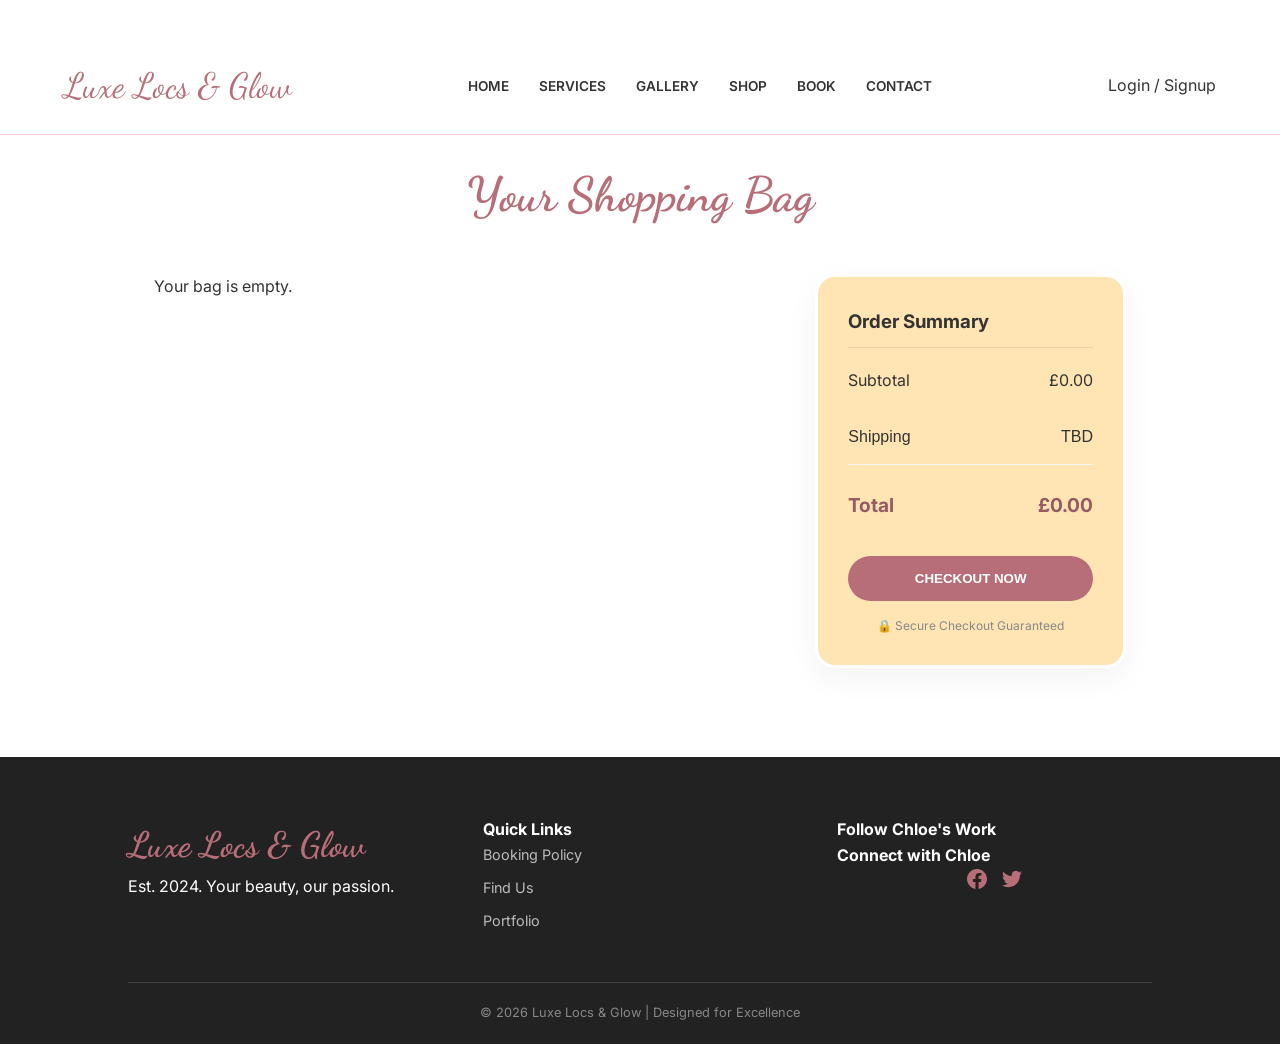
<file: html_pages/basket.html>
<!DOCTYPE html>
<html lang="en">
  <head>
    <meta charset="UTF-8" />
    <meta name="viewport" content="width=device-width, initial-scale=1.0" />
    <title>Your Glow Bag | Luxe Locs & Glow</title>
    <link rel="stylesheet" href="../index.css" />
    <link rel="stylesheet" href="../css_pages/basket.css" />
  </head>
  <body>
     <nav class="navbar">
      <a href="../index.html" class="logo">Luxe Locs & Glow</a>
      <ul class="nav-links">
        <li><a href="../index.html">Home</a></li>
        <li><a href="services.html" class="active">Services</a></li>
        <li><a href="gallery.html">Gallery</a></li>
        <li><a href="products.html">Shop</a></li>
        <li><a href="booking.html">Book</a></li>
        <li><a href="contact.html">Contact</a></li>
      </ul>
      <div class="nav-icons">
        <span
          id="user-greeting"
          onclick="window.location.href='login.html'"
          style="cursor: pointer"
          >Login / Signup</span
        >
        
        <div class="hamburger">☰</div>
      </div>
    </nav>

    <main class="basket-container">
      <h1 class="basket-title">Your Shopping Bag</h1>

      <div class="basket-layout">
        <div id="basket-items-container" class="items-list">
          <p class="loading-msg">Loading your glow...</p>
        </div>

        <aside class="order-summary">
          <h3>Order Summary</h3>
          <div class="summary-row">
            <span>Subtotal</span>
            <span id="subtotal">£0.00</span>
          </div>
          <div class="summary-item shipping">
           <span>Shipping</span>
           <span class="shipping-amount">TBD</span> 
          </div>
          <div class="summary-row total">
            <span>Total</span>
            <span id="grand-total">£0.00</span>
          </div>
          <button
            class="btn-luxe checkout-btn"
            onclick="window.location.href='checkout.html'"
          >
            Checkout Now
          </button>
          <p class="secure-text">🔒 Secure Checkout Guaranteed</p>
        </aside>
      </div>
    </main>

        <footer>
      <div class="footer-grid">
        <div class="footer-brand">
          <h2 class="logo">Luxe Locs & Glow</h2>
          <p>Est. 2024. Your beauty, our passion.</p>
        </div>
        <div class="footer-links">
          <h4>Quick Links</h4>
          <a href="../html_pages/booking.html">Booking Policy</a>
          <a href="../html_pages/contact.html">Find Us</a>
          <a href="../html_pages/gallery.html">Portfolio</a>
        </div>
        <div class="footer-socials">
    <h4>Follow Chloe's Work</h4>
   <div class="footer-socials">
    <h4>Connect with Chloe</h4>
    <div class="social-icons">
        <a href="https://facebook.com" class="social-btn">
            <svg width="20" height="20" fill="currentColor" viewBox="0 0 24 24"><path d="M24 12.073c0-6.627-5.373-12-12-12s-12 5.373-12 12c0 5.99 4.388 10.954 10.125 11.854v-8.385H7.078v-3.47h3.047V9.43c0-3.007 1.792-4.669 4.533-4.669 1.312 0 2.686.235 2.686.235v2.953H15.83c-1.491 0-1.956.925-1.956 1.874v2.25h3.328l-.532 3.47h-2.796v8.385C19.612 23.027 24 18.062 24 12.073z"/></svg>
        </a>
        <a href="https://twitter.com" class="social-btn">
            <svg width="20" height="20" fill="currentColor" viewBox="0 0 24 24"><path d="M23.953 4.57a10 10 0 01-2.825.775 4.958 4.958 0 002.163-2.723c-.951.555-2.005.959-3.127 1.184a4.92 4.92 0 00-8.384 4.482C7.69 8.095 4.067 6.13 1.64 3.162a4.822 4.822 0 00-.666 2.475c0 1.71.87 3.213 2.188 4.096a4.904 4.904 0 01-2.228-.616v.06a4.923 4.923 0 003.946 4.84 4.996 4.996 0 01-2.212.085 4.936 4.936 0 004.604 3.417 9.867 9.867 0 01-6.102 2.105c-.39 0-.779-.023-1.17-.067a13.995 13.995 0 007.557 2.209c9.053 0 13.998-7.496 13.998-13.985 0-.21 0-.42-.015-.63A9.935 9.935 0 0024 4.59z"/></svg>
        </a>
    </div>
</div>
</div>
      </div>
      <div class="footer-bottom">
        &copy; 2026 Luxe Locs & Glow | Designed for Excellence
      </div>
    </footer>
    <script src="../js_pages/script.js"></script>
  </body>
</html>
</file>
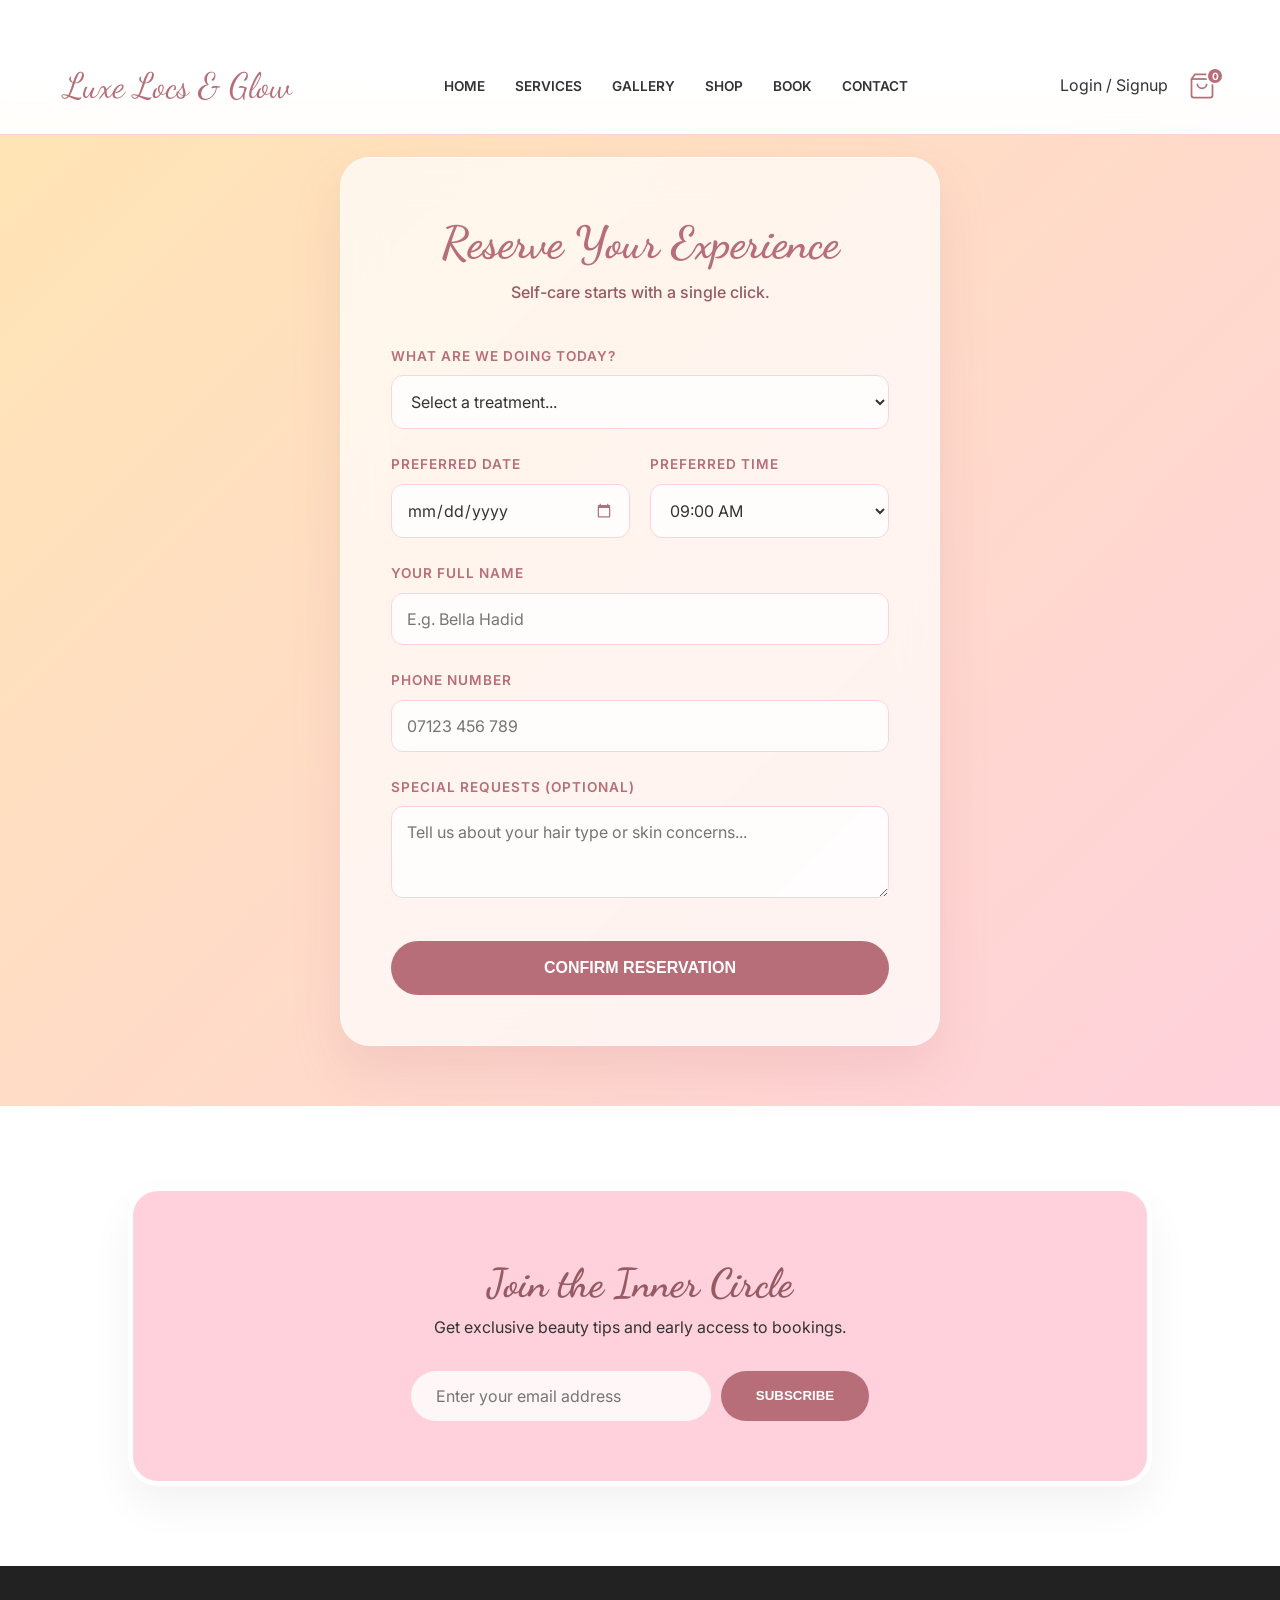
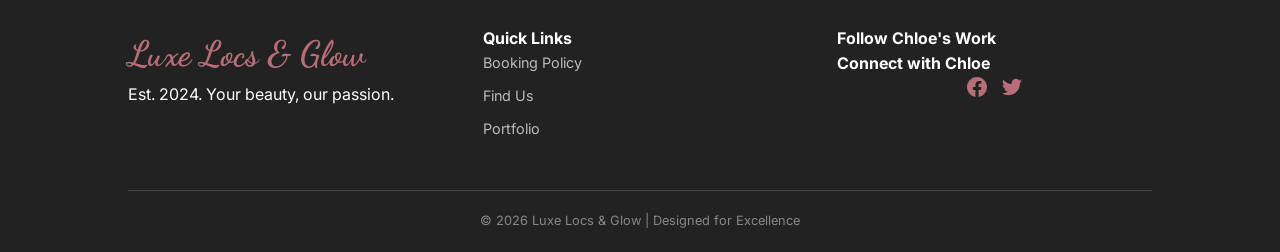
<file: html_pages/booking.html>
<!DOCTYPE html>
<html lang="en">
  <head>
    <meta charset="UTF-8" />
    <meta name="viewport" content="width=device-width, initial-scale=1.0" />
    <title>Book Your Glow | Luxe Locs & Glow</title>
    <link rel="stylesheet" href="../index.css" />
    <link rel="stylesheet" href="../css_pages/booking.css" />
  </head>
  <body>
    <nav class="navbar">
      <a href="../index.html" class="logo">Luxe Locs & Glow</a>
      <ul class="nav-links">
        <li><a href="../index.html">Home</a></li>
        <li><a href="services.html">Services</a></li>
        <li><a href="gallery.html">Gallery</a></li>
        <li><a href="products.html">Shop</a></li>
        <li><a href="booking.html" class="active">Book</a></li>
        <li><a href="contact.html">Contact</a></li>
      </ul>
      <div class="nav-icons">
        <span
          id="user-greeting"
          onclick="window.location.href='../html_pages/login.html'"
          style="cursor: pointer"
          >Login / Signup</span
        >
        <div class="basket-icon-wrapper">
          <a href="../html_pages/basket.html" class="basket-link">
            <svg
              class="basket-svg"
              viewBox="0 0 24 24"
              fill="none"
              stroke="currentColor"
              stroke-width="1.5"
            >
              <path d="M6 2L3 6v14a2 2 0 002 2h14a2 2 0 002-2V6l-3-4H6z"></path>
              <line x1="3" y1="6" x2="21" y2="6"></line>
              <path d="M16 10a4 4 0 01-8 0"></path>
            </svg>
            <span class="basket-count">0</span>
          </a>
        </div>
        <div class="hamburger">☰</div>
      </div>
    </nav>

    <main class="booking-container">
      <div class="booking-card">
        <div class="booking-header">
          <h1>Reserve Your Experience</h1>
          <p>Self-care starts with a single click.</p>
        </div>

        <form id="bookingForm" class="luxe-form">
          <div class="form-section">
            <label for="service">What are we doing today?</label>
            <select id="service" required>
              <option value="" disabled selected>Select a treatment...</option>
              <optgroup label="Hair Artistry">
                <option value="silk-press">Signature Silk Press</option>
                <option value="balayage">Rose Gold Balayage</option>
                <option value="braids">Boho Braids</option>
                <option value="updo">Custom Hair Extensions</option>
              </optgroup>
              <optgroup label="Aesthetic Glow">
                <option value="facial">Hydra-Glow Facial</option>
                <option value="makeup">Full Glam Artistry</option>
                <option value="skincare">Radiance Boost peel</option>
              </optgroup>
            </select>
          </div>

          <div class="form-row">
            <div class="form-section">
              <label for="date">Preferred Date</label>
              <input type="date" id="date" required />
            </div>
            <div class="form-section">
              <label for="time">Preferred Time</label>
              <select id="time" required>
                <option value="09:00">09:00 AM</option>
                <option value="11:00">11:00 AM</option>
                <option value="13:00">01:00 PM</option>
                <option value="15:00">03:00 PM</option>
                <option value="17:00">05:00 PM</option>
              </select>
            </div>
          </div>

          <div class="form-section">
            <label for="name">Your Full Name</label>
            <input
              type="text"
              id="name"
              placeholder="E.g. Bella Hadid"
              required
            />
          </div>

          <div class="form-section">
            <label for="phone">Phone Number</label>
            <input type="tel" id="phone" placeholder="07123 456 789" required />
          </div>

          <div class="form-section">
            <label for="notes">Special Requests (Optional)</label>
            <textarea
              id="notes"
              rows="3"
              placeholder="Tell us about your hair type or skin concerns..."
            ></textarea>
          </div>

          <button type="submit" class="btn-luxe full-width">
            Confirm Reservation
          </button>
        </form>
      </div>
    </main>

    <section class="newsletter-section">
      <div class="newsletter-box">
        <h2>Join the Inner Circle</h2>
        <p>Get exclusive beauty tips and early access to bookings.</p>
        <form id="newsletter-form">
          <input type="email" placeholder="Enter your email address" required />
          <button type="submit" class="btn-luxe">Subscribe</button>
        </form>
      </div>
    </section>

       <footer>
      <div class="footer-grid">
        <div class="footer-brand">
          <h2 class="logo">Luxe Locs & Glow</h2>
          <p>Est. 2024. Your beauty, our passion.</p>
        </div>
        <div class="footer-links">
          <h4>Quick Links</h4>
          <a href="../html_pages/booking.html">Booking Policy</a>
          <a href="../html_pages/contact.html">Find Us</a>
          <a href="../html_pages/gallery.html">Portfolio</a>
        </div>
        <div class="footer-socials">
    <h4>Follow Chloe's Work</h4>
   <div class="footer-socials">
    <h4>Connect with Chloe</h4>
    <div class="social-icons">
        <a href="https://facebook.com" class="social-btn">
            <svg width="20" height="20" fill="currentColor" viewBox="0 0 24 24"><path d="M24 12.073c0-6.627-5.373-12-12-12s-12 5.373-12 12c0 5.99 4.388 10.954 10.125 11.854v-8.385H7.078v-3.47h3.047V9.43c0-3.007 1.792-4.669 4.533-4.669 1.312 0 2.686.235 2.686.235v2.953H15.83c-1.491 0-1.956.925-1.956 1.874v2.25h3.328l-.532 3.47h-2.796v8.385C19.612 23.027 24 18.062 24 12.073z"/></svg>
        </a>
        <a href="https://twitter.com" class="social-btn">
            <svg width="20" height="20" fill="currentColor" viewBox="0 0 24 24"><path d="M23.953 4.57a10 10 0 01-2.825.775 4.958 4.958 0 002.163-2.723c-.951.555-2.005.959-3.127 1.184a4.92 4.92 0 00-8.384 4.482C7.69 8.095 4.067 6.13 1.64 3.162a4.822 4.822 0 00-.666 2.475c0 1.71.87 3.213 2.188 4.096a4.904 4.904 0 01-2.228-.616v.06a4.923 4.923 0 003.946 4.84 4.996 4.996 0 01-2.212.085 4.936 4.936 0 004.604 3.417 9.867 9.867 0 01-6.102 2.105c-.39 0-.779-.023-1.17-.067a13.995 13.995 0 007.557 2.209c9.053 0 13.998-7.496 13.998-13.985 0-.21 0-.42-.015-.63A9.935 9.935 0 0024 4.59z"/></svg>
        </a>
    </div>
</div>
</div>
      </div>
      <div class="footer-bottom">
        &copy; 2026 Luxe Locs & Glow | Designed for Excellence
      </div>
    </footer>

    <script src="../js_pages/script.js"></script>
  </body>
</html>
</file>
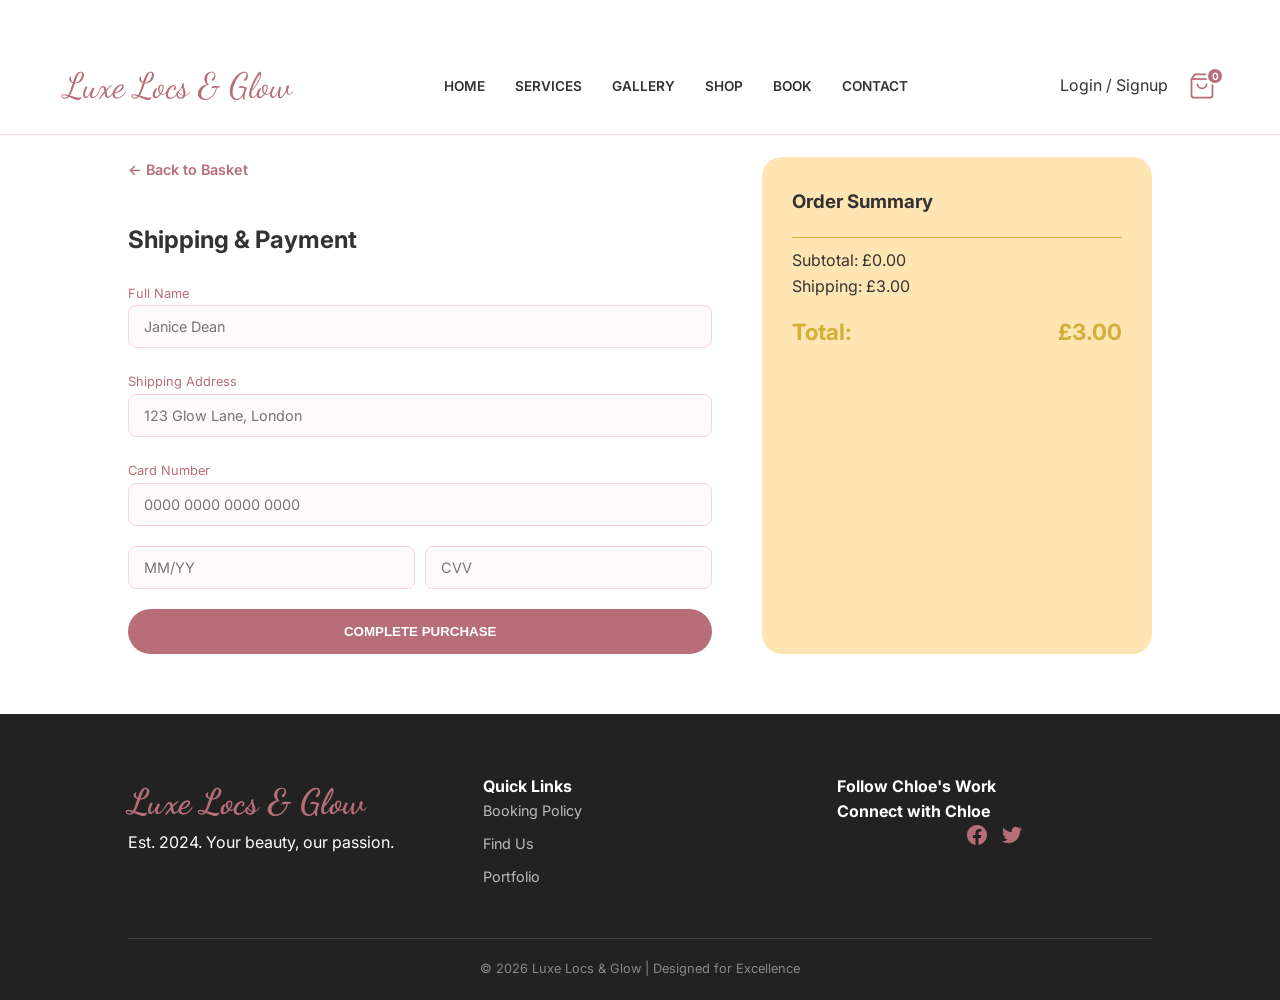
<file: html_pages/checkout.html>
<!DOCTYPE html>
<html lang="en">
  <head>
    <meta charset="UTF-8" />
    <meta name="viewport" content="width=device-width, initial-scale=1.0" />
    <title>Secure Checkout | Luxe Locs & Glow</title>
    <link rel="stylesheet" href="../index.css" />
    <link rel="stylesheet" href="../css_pages/checkout.css" />
  </head>
  <body>
    <nav class="navbar">
      <a href="../index.html" class="logo">Luxe Locs & Glow</a>
      <ul class="nav-links">
        <li><a href="../index.html">Home</a></li>
        <li><a href="services.html">Services</a></li>
        <li><a href="gallery.html">Gallery</a></li>
        <li><a href="products.html">Shop</a></li>
        <li><a href="booking.html">Book</a></li>
        <li><a href="contact.html">Contact</a></li>
      </ul>

      <div class="nav-icons">
        <span
          id="user-greeting"
          onclick="window.location.href='../html_pages/login.html'"
          style="cursor: pointer"
          >Login / Signup</span
        >
        <div class="basket-icon-wrapper">
          <a href="../html_pages/basket.html" class="basket-link">
            <svg
              class="basket-svg"
              viewBox="0 0 24 24"
              fill="none"
              stroke="currentColor"
              stroke-width="1.5"
            >
              <path d="M6 2L3 6v14a2 2 0 002 2h14a2 2 0 002-2V6l-3-4H6z"></path>
              <line x1="3" y1="6" x2="21" y2="6"></line>
              <path d="M16 10a4 4 0 01-8 0"></path>
            </svg>
            <span class="basket-count">0</span>
          </a>
        </div>
        <div class="hamburger">☰</div>
    </nav>
    

    <main class="checkout-container">
      <div class="checkout-grid">
        <form id="paymentForm" class="checkout-form">
          <div class="back-nav">
           <a href="basket.html" class="back-link">← Back to Basket</a>
          </div>
          <h2>Shipping & Payment</h2>
          <div class="input-group">
            <label>Full Name</label>
            <input type="text" placeholder="Janice Dean" required />
          </div>
          <div class="input-group">
            <label>Shipping Address</label>
            <input type="text" placeholder="123 Glow Lane, London" required />
          </div>
          <div class="input-group">
            <label>Card Number</label>
            <input
              type="text"
              id="card"
              placeholder="0000 0000 0000 0000"
              pattern="\d{16}"
              title="Please enter 16 digits"
              required
            />
          </div>
          <div class="form-row">
            <input type="text" placeholder="MM/YY" required />
            <input type="text" placeholder="CVV" required />
          </div>
          <button type="submit" class="btn-luxe">Complete Purchase</button>
        </form>

        <div class="checkout-summary">
  <h3>Order Summary</h3>
  <div id="summary-items"></div> 
  
  <div id="checkout-total" style="margin-top: 20px; border-top: 1px solid #D4AF37; padding-top: 10px;"></div> 
</div>
      </div>
    </main>

       <footer>
      <div class="footer-grid">
        <div class="footer-brand">
          <h2 class="logo">Luxe Locs & Glow</h2>
          <p>Est. 2024. Your beauty, our passion.</p>
        </div>
        <div class="footer-links">
          <h4>Quick Links</h4>
          <a href="../html_pages/booking.html">Booking Policy</a>
          <a href="../html_pages/contact.html">Find Us</a>
          <a href="../html_pages/gallery.html">Portfolio</a>
        </div>
        <div class="footer-socials">
    <h4>Follow Chloe's Work</h4>
   <div class="footer-socials">
    <h4>Connect with Chloe</h4>
    <div class="social-icons">
        <a href="https://facebook.com" class="social-btn">
            <svg width="20" height="20" fill="currentColor" viewBox="0 0 24 24"><path d="M24 12.073c0-6.627-5.373-12-12-12s-12 5.373-12 12c0 5.99 4.388 10.954 10.125 11.854v-8.385H7.078v-3.47h3.047V9.43c0-3.007 1.792-4.669 4.533-4.669 1.312 0 2.686.235 2.686.235v2.953H15.83c-1.491 0-1.956.925-1.956 1.874v2.25h3.328l-.532 3.47h-2.796v8.385C19.612 23.027 24 18.062 24 12.073z"/></svg>
        </a>
        <a href="https://twitter.com" class="social-btn">
            <svg width="20" height="20" fill="currentColor" viewBox="0 0 24 24"><path d="M23.953 4.57a10 10 0 01-2.825.775 4.958 4.958 0 002.163-2.723c-.951.555-2.005.959-3.127 1.184a4.92 4.92 0 00-8.384 4.482C7.69 8.095 4.067 6.13 1.64 3.162a4.822 4.822 0 00-.666 2.475c0 1.71.87 3.213 2.188 4.096a4.904 4.904 0 01-2.228-.616v.06a4.923 4.923 0 003.946 4.84 4.996 4.996 0 01-2.212.085 4.936 4.936 0 004.604 3.417 9.867 9.867 0 01-6.102 2.105c-.39 0-.779-.023-1.17-.067a13.995 13.995 0 007.557 2.209c9.053 0 13.998-7.496 13.998-13.985 0-.21 0-.42-.015-.63A9.935 9.935 0 0024 4.59z"/></svg>
        </a>
    </div>
</div>
</div>
      </div>
      <div class="footer-bottom">
        &copy; 2026 Luxe Locs & Glow | Designed for Excellence
      </div>
    </footer>
    <script src="../js_pages/script.js"></script>
  </body>
</html>
</file>
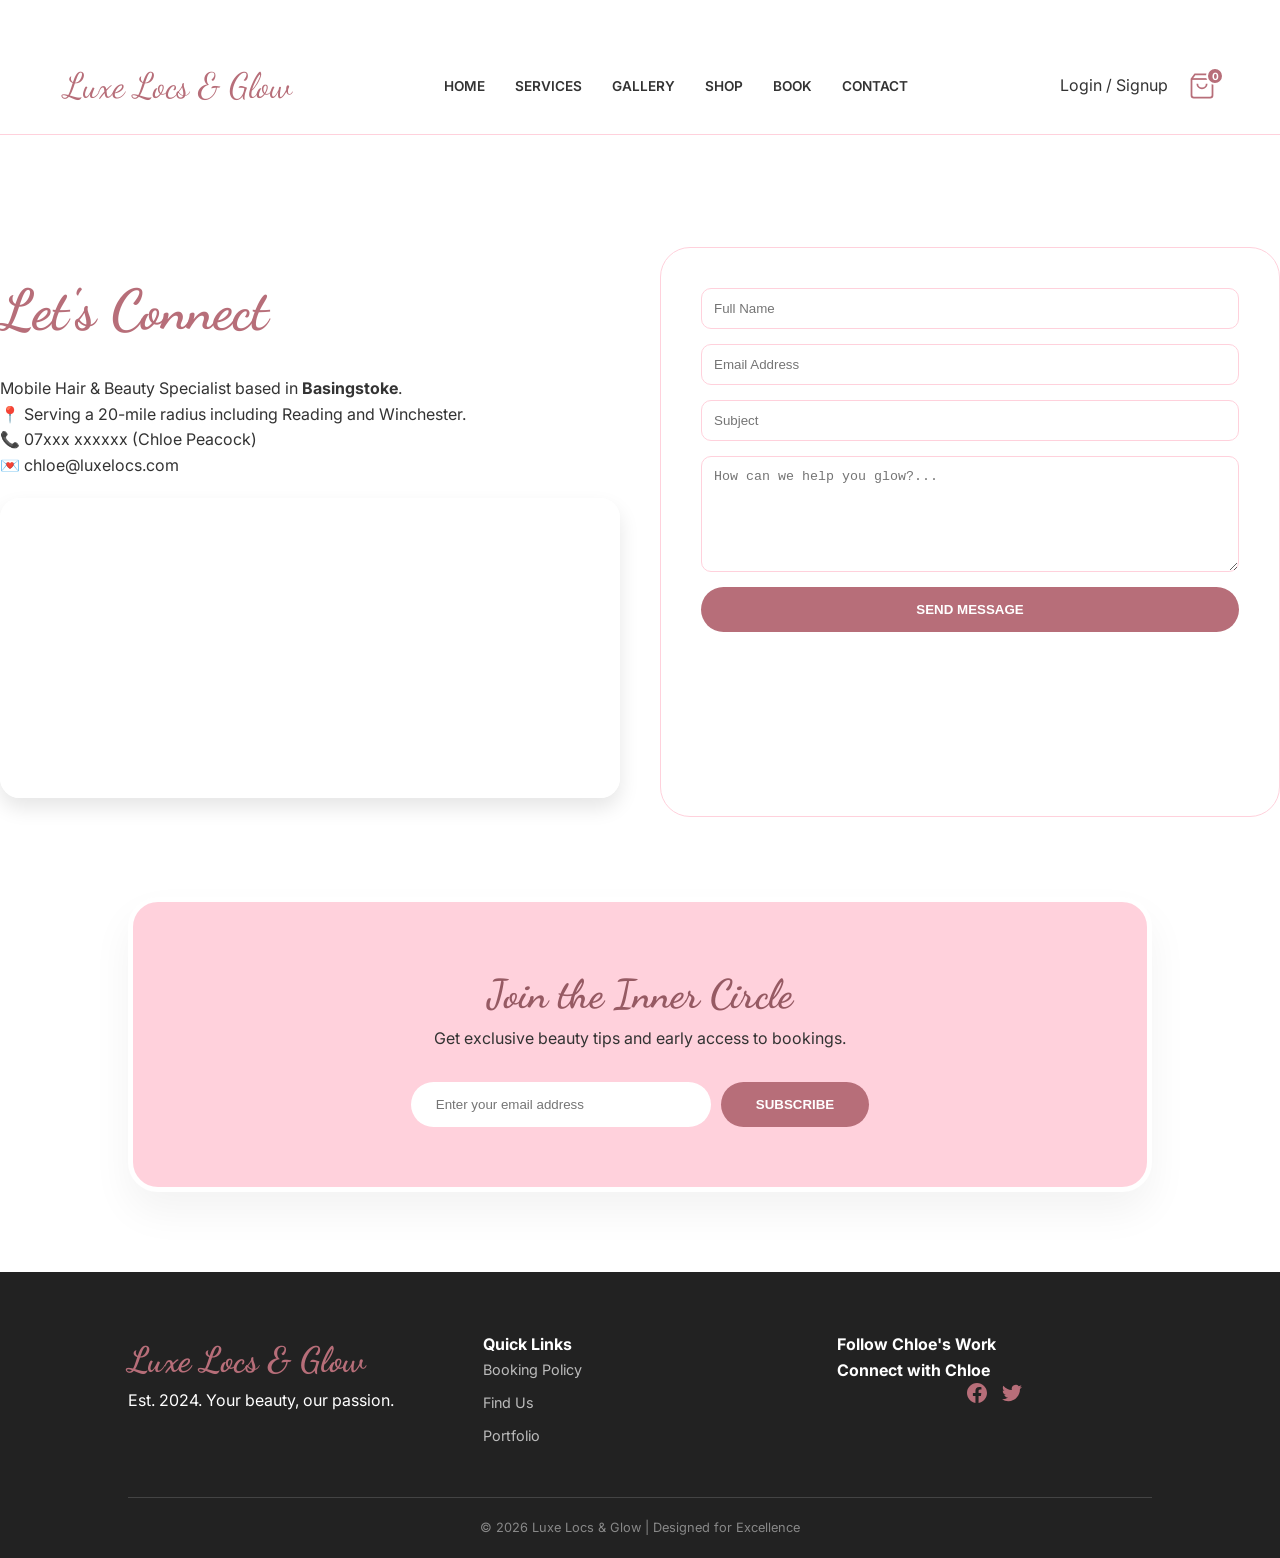
<file: html_pages/contact.html>
<!DOCTYPE html>
<html lang="en">
  <head>
    <meta charset="UTF-8" />
    <meta name="viewport" content="width=device-width, initial-scale=1.0" />
    <title>Contact Us | Luxe Locs & Glow</title>
    <link rel="stylesheet" href="../index.css" />
    <link rel="stylesheet" href="../css_pages/contact.css" />
  </head>
  <body>
    <nav class="navbar">
      <a href="../index.html" class="logo">Luxe Locs & Glow</a>
      <ul class="nav-links">
        <li><a href="../index.html">Home</a></li>
        <li><a href="services.html">Services</a></li>
        <li><a href="gallery.html">Gallery</a></li>
        <li><a href="products.html">Shop</a></li>
        <li><a href="booking.html">Book</a></li>
        <li><a href="contact.html" class="active">Contact</a></li>
      </ul>
       <div class="nav-icons">
        <span
          id="user-greeting"
          onclick="window.location.href='../html_pages/login.html'"
          style="cursor: pointer"
          >Login / Signup</span
        >
        <div class="basket-icon-wrapper">
          <a href="../html_pages/basket.html" class="basket-link">
            <svg
              class="basket-svg"
              viewBox="0 0 24 24"
              fill="none"
              stroke="currentColor"
              stroke-width="1.5"
            >
              <path d="M6 2L3 6v14a2 2 0 002 2h14a2 2 0 002-2V6l-3-4H6z"></path>
              <line x1="3" y1="6" x2="21" y2="6"></line>
              <path d="M16 10a4 4 0 01-8 0"></path>
            </svg>
            <span class="basket-count">0</span>
          </a>
        </div>
      <div class="hamburger">☰</div>
    </nav>

    <main class="contact-wrapper">
      <div class="contact-info">
          <h1>Let's Connect</h1>
          <p>Mobile Hair & Beauty Specialist based in <strong>Basingstoke</strong>.</p>
          <div class="details">
              <p>📍 Serving a 20-mile radius including Reading and Winchester.</p>
              <p>📞 07xxx xxxxxx (Chloe Peacock)</p>
              <p>💌 chloe@luxelocs.com</p>
          </div>
     <div class="map-placeholder">
    <iframe 
        src="https://www.google.com/maps/embed?pb=!1m18!1m12!1m3!1d40043.94589324633!2d-1.129323386762695!3d51.26065545592812!2m3!1f0!2f0!3f0!3m2!1i1024!2i768!4f13.1!3m3!1m2!1s0x48740398688463e7%3A0xc068f9a26569f16!2sBasingstoke!5e0!3m2!1sen!2suk!4v1709761000000!5m2!1sen!2suk" 
        style="border:0; width: 100%; height: 100%;" 
        allowfullscreen="" 
        loading="lazy" 
        referrerpolicy="no-referrer-when-downgrade">
    </iframe>
</div>
      </div>

      <div class="contact-form-container"> 
        <form class="contact-form">
          <input type="text" placeholder="Full Name" required />
          <input type="email" placeholder="Email Address" required />
          <input type="text" placeholder="Subject" required />
          <textarea placeholder="How can we help you glow?..." rows="6"></textarea>
          <button type="submit" class="btn-luxe">Send Message</button>
        </form>
      </div>
    </main>

    <section class="newsletter-section">
      <div class="newsletter-box">
        <h2>Join the Inner Circle</h2>
        <p>Get exclusive beauty tips and early access to bookings.</p>
        <form id="newsletter-form">
          <input type="email" placeholder="Enter your email address" required />
          <button type="submit" class="btn-luxe">Subscribe</button>
        </form>
      </div>
    </section>

      <footer>
      <div class="footer-grid">
        <div class="footer-brand">
          <h2 class="logo">Luxe Locs & Glow</h2>
          <p>Est. 2024. Your beauty, our passion.</p>
        </div>
        <div class="footer-links">
          <h4>Quick Links</h4>
          <a href="../html_pages/booking.html">Booking Policy</a>
          <a href="../html_pages/contact.html">Find Us</a>
          <a href="../html_pages/gallery.html">Portfolio</a>
        </div>
        <div class="footer-socials">
    <h4>Follow Chloe's Work</h4>
   <div class="footer-socials">
    <h4>Connect with Chloe</h4>
    <div class="social-icons">
        <a href="https://facebook.com" class="social-btn">
            <svg width="20" height="20" fill="currentColor" viewBox="0 0 24 24"><path d="M24 12.073c0-6.627-5.373-12-12-12s-12 5.373-12 12c0 5.99 4.388 10.954 10.125 11.854v-8.385H7.078v-3.47h3.047V9.43c0-3.007 1.792-4.669 4.533-4.669 1.312 0 2.686.235 2.686.235v2.953H15.83c-1.491 0-1.956.925-1.956 1.874v2.25h3.328l-.532 3.47h-2.796v8.385C19.612 23.027 24 18.062 24 12.073z"/></svg>
        </a>
        <a href="https://twitter.com" class="social-btn">
            <svg width="20" height="20" fill="currentColor" viewBox="0 0 24 24"><path d="M23.953 4.57a10 10 0 01-2.825.775 4.958 4.958 0 002.163-2.723c-.951.555-2.005.959-3.127 1.184a4.92 4.92 0 00-8.384 4.482C7.69 8.095 4.067 6.13 1.64 3.162a4.822 4.822 0 00-.666 2.475c0 1.71.87 3.213 2.188 4.096a4.904 4.904 0 01-2.228-.616v.06a4.923 4.923 0 003.946 4.84 4.996 4.996 0 01-2.212.085 4.936 4.936 0 004.604 3.417 9.867 9.867 0 01-6.102 2.105c-.39 0-.779-.023-1.17-.067a13.995 13.995 0 007.557 2.209c9.053 0 13.998-7.496 13.998-13.985 0-.21 0-.42-.015-.63A9.935 9.935 0 0024 4.59z"/></svg>
        </a>
    </div>
</div>
</div>
      </div>
      <div class="footer-bottom">
        &copy; 2026 Luxe Locs & Glow | Designed for Excellence
      </div>
    </footer>

    <script src="../js_pages/script.js"></script>
  </body>
</html>
</file>
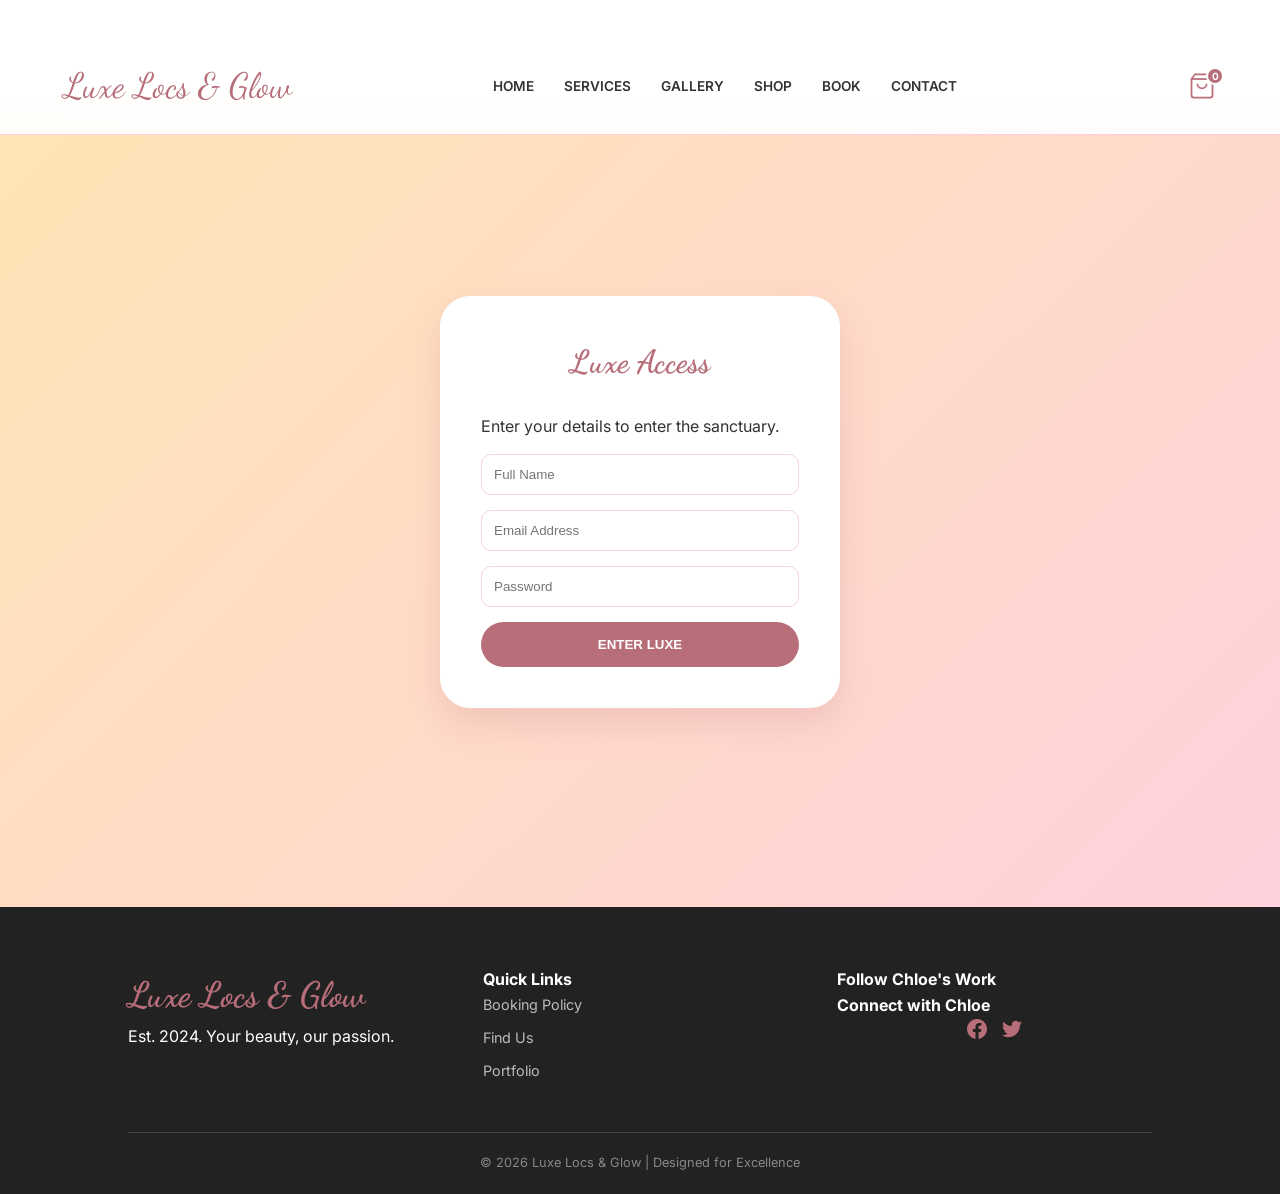
<file: html_pages/login.html>
<!DOCTYPE html>
<html lang="en">
  <head>
    <meta charset="UTF-8" />
    <meta name="viewport" content="width=device-width, initial-scale=1.0" />
    <title>Join the Club | Luxe Locs & Glow</title>
    <link rel="stylesheet" href="../index.css" />
    <link rel="stylesheet" href="../css_pages/login.css" />
    <link href="https://fonts.googleapis.com/css2?family=Playfair+Display:wght@400;700&family=Poppins:wght@300;400;600&display=swap" rel="stylesheet">
  </head>
  <body>
    <nav class="navbar">
      <a href="../index.html" class="logo">Luxe Locs & Glow</a>

      <ul class="nav-links">
        <li><a href="../index.html">Home</a></li>
        <li><a href="services.html">Services</a></li>
        <li><a href="gallery.html">Gallery</a></li>
        <li><a href="products.html">Shop</a></li>
        <li><a href="booking.html">Book</a></li>
        <li><a href="contact.html">Contact</a></li>
        <li id="user-greeting"></li>
      </ul>
      
      <div class="nav-icons">
        <div class="basket-icon-wrapper">
          <a href="../html_pages/basket.html" class="basket-link">
              <svg class="basket-svg" viewBox="0 0 24 24" fill="none" stroke="currentColor" stroke-width="1.5">
                  <path d="M6 2L3 6v14a2 2 0 002 2h14a2 2 0 002-2V6l-3-4H6z"></path>
                  <line x1="3" y1="6" x2="21" y2="6"></line>
                  <path d="M16 10a4 4 0 01-8 0"></path>
              </svg>
              <span class="basket-count">0</span>
          </a>
          <div class="hamburger">☰</div>
        </div>
      </div>
    </nav>

   <main class="auth-container">
  <div class="auth-card">
    <form id="login-form" class="auth-form">
      <h2>Luxe Access</h2>
      <p class="form-subtext">Enter your details to enter the sanctuary.</p>
      
      <input type="text" id="signup-name" placeholder="Full Name" required />
      <input type="email" id="login-email" placeholder="Email Address" required />
      <input type="password" placeholder="Password" required />
      
      <button type="submit" class="btn-luxe">Enter Luxe</button>
    </form>
  </div>
</main>

    <footer>
      <div class="footer-grid">
        <div class="footer-brand">
          <h2 class="logo">Luxe Locs & Glow</h2>
          <p>Est. 2024. Your beauty, our passion.</p>
        </div>
        <div class="footer-links">
          <h4>Quick Links</h4>
          <a href="../html_pages/booking.html">Booking Policy</a>
          <a href="../html_pages/contact.html">Find Us</a>
          <a href="../html_pages/gallery.html">Portfolio</a>
        </div>
        <div class="footer-socials">
    <h4>Follow Chloe's Work</h4>
   <div class="footer-socials">
    <h4>Connect with Chloe</h4>
    <div class="social-icons">
        <a href="https://facebook.com" class="social-btn">
            <svg width="20" height="20" fill="currentColor" viewBox="0 0 24 24"><path d="M24 12.073c0-6.627-5.373-12-12-12s-12 5.373-12 12c0 5.99 4.388 10.954 10.125 11.854v-8.385H7.078v-3.47h3.047V9.43c0-3.007 1.792-4.669 4.533-4.669 1.312 0 2.686.235 2.686.235v2.953H15.83c-1.491 0-1.956.925-1.956 1.874v2.25h3.328l-.532 3.47h-2.796v8.385C19.612 23.027 24 18.062 24 12.073z"/></svg>
        </a>
        <a href="https://twitter.com" class="social-btn">
            <svg width="20" height="20" fill="currentColor" viewBox="0 0 24 24"><path d="M23.953 4.57a10 10 0 01-2.825.775 4.958 4.958 0 002.163-2.723c-.951.555-2.005.959-3.127 1.184a4.92 4.92 0 00-8.384 4.482C7.69 8.095 4.067 6.13 1.64 3.162a4.822 4.822 0 00-.666 2.475c0 1.71.87 3.213 2.188 4.096a4.904 4.904 0 01-2.228-.616v.06a4.923 4.923 0 003.946 4.84 4.996 4.996 0 01-2.212.085 4.936 4.936 0 004.604 3.417 9.867 9.867 0 01-6.102 2.105c-.39 0-.779-.023-1.17-.067a13.995 13.995 0 007.557 2.209c9.053 0 13.998-7.496 13.998-13.985 0-.21 0-.42-.015-.63A9.935 9.935 0 0024 4.59z"/></svg>
        </a>
    </div>
</div>
</div>
      </div>
      <div class="footer-bottom">
        &copy; 2026 Luxe Locs & Glow | Designed for Excellence
      </div>
    </footer>

    <script src="../js_pages/script.js"></script>
  </body>
</html>
</file>
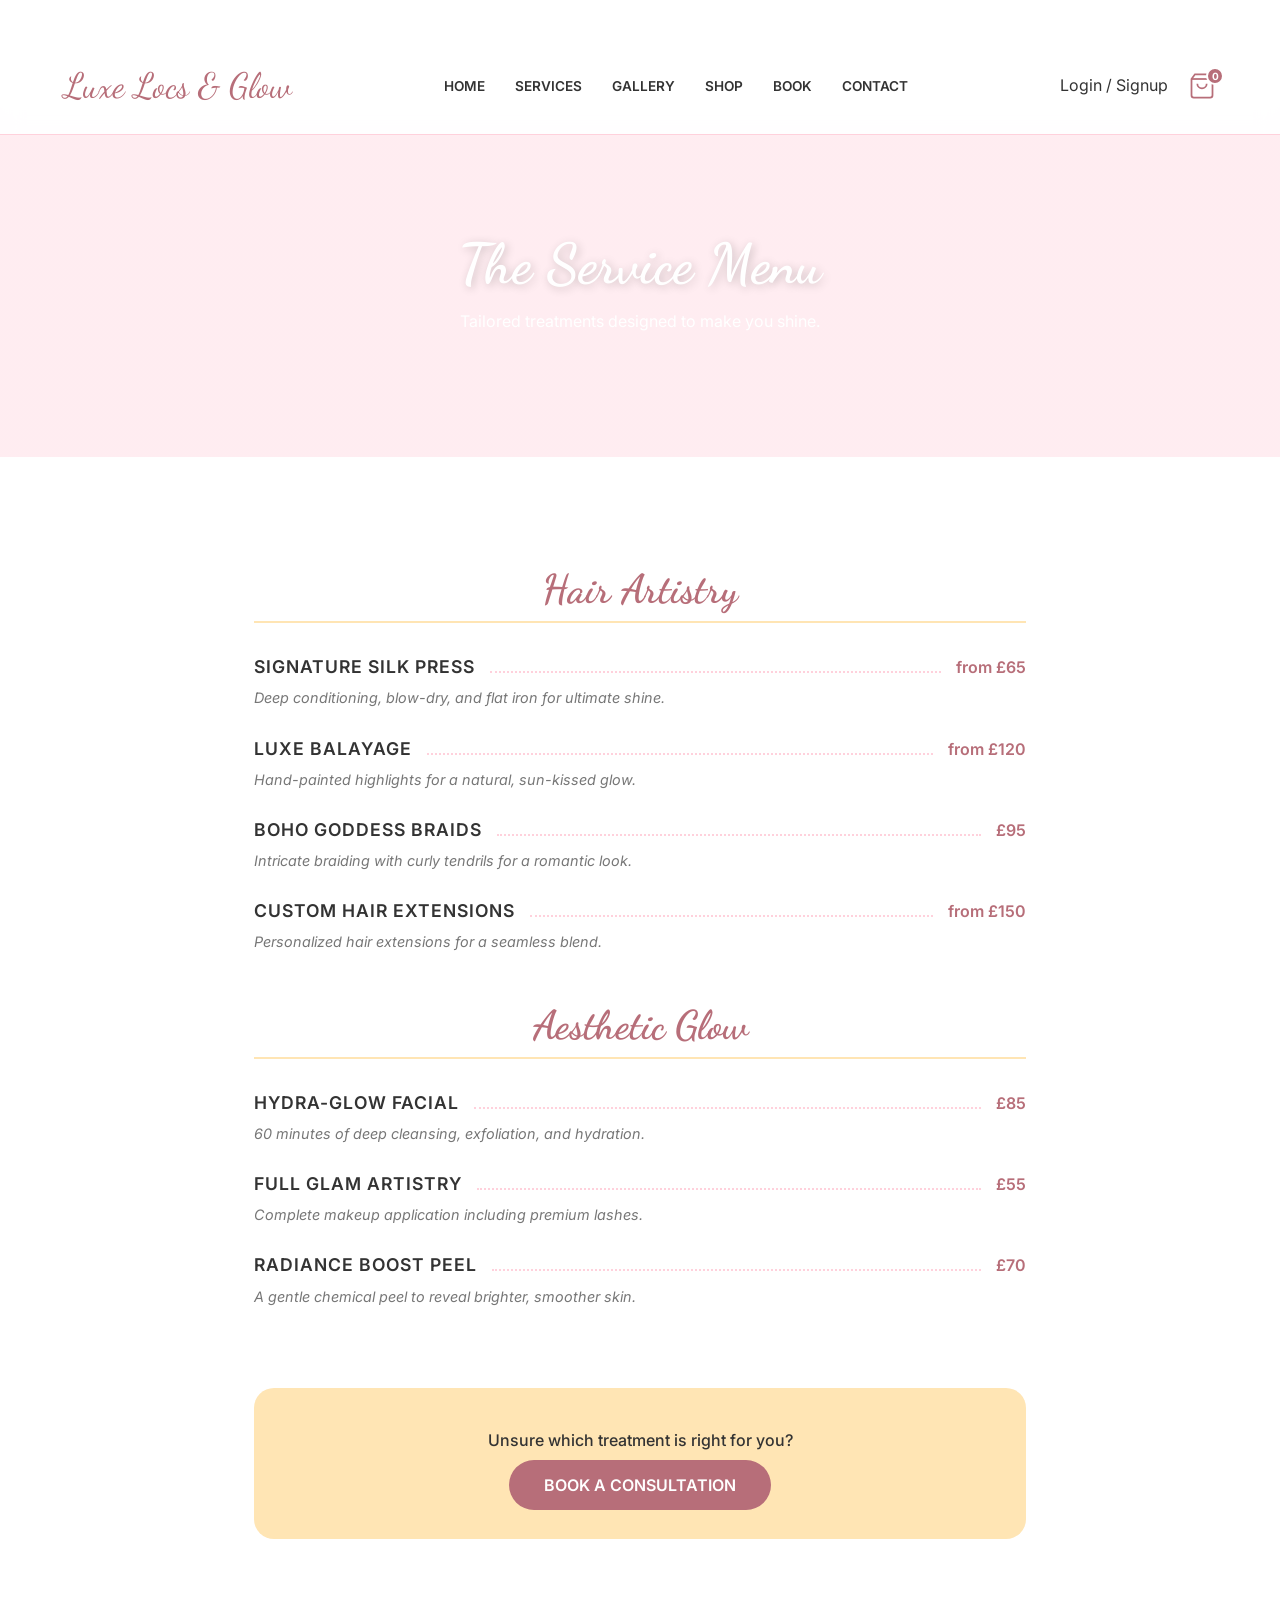
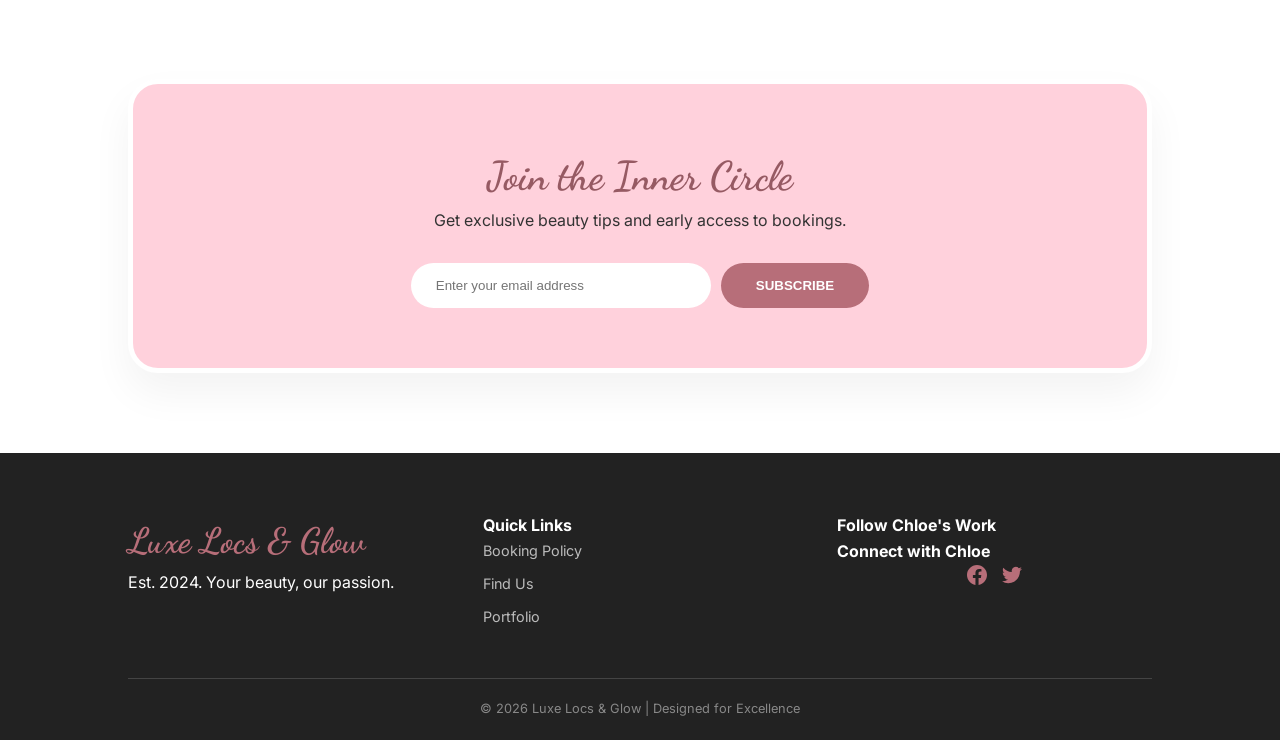
<file: html_pages/services.html>
<!DOCTYPE html>
<html lang="en">
  <head>
    <meta charset="UTF-8" />
    <meta name="viewport" content="width=device-width, initial-scale=1.0" />
    <title>Our Services | Luxe Locs & Glow</title>
    <link rel="stylesheet" href="../index.css" />
    <link rel="stylesheet" href="../css_pages/services.css" />
  </head>
  <body>
    <nav class="navbar">
      <a href="../index.html" class="logo">Luxe Locs & Glow</a>
      <ul class="nav-links">
        <li><a href="../index.html">Home</a></li>
        <li><a href="services.html" class="active">Services</a></li>
        <li><a href="gallery.html">Gallery</a></li>
        <li><a href="products.html">Shop</a></li>
        <li><a href="booking.html">Book</a></li>
        <li><a href="contact.html">Contact</a></li>
      </ul>

      <div class="nav-icons">
        <span
          id="user-greeting"
          onclick="window.location.href='../html_pages/login.html'"
          style="cursor: pointer"
          >Login / Signup</span
        >
        <div class="basket-icon-wrapper">
          <a href="../html_pages/basket.html" class="basket-link">
            <svg
              class="basket-svg"
              viewBox="0 0 24 24"
              fill="none"
              stroke="currentColor"
              stroke-width="1.5"
            >
              <path d="M6 2L3 6v14a2 2 0 002 2h14a2 2 0 002-2V6l-3-4H6z"></path>
              <line x1="3" y1="6" x2="21" y2="6"></line>
              <path d="M16 10a4 4 0 01-8 0"></path>
            </svg>
            <span class="basket-count">0</span>
          </a>
        </div>
        <div class="hamburger">☰</div>
    </nav>

    <header class="services-hero">
      <div class="hero-text">
        <h1>The Service Menu</h1>
        <p>Tailored treatments designed to make you shine.</p>
      </div>
    </header>

    <main class="menu-container">
      <section class="menu-category">
        <h2 class="category-title">Hair Artistry</h2>
        <div class="menu-item">
          <div class="item-header">
            <span class="item-name">Signature Silk Press</span>
            <span class="item-dots"></span>
            <span class="item-price">from £65</span>
          </div>
          <p class="item-desc">
            Deep conditioning, blow-dry, and flat iron for ultimate shine.
          </p>
        </div>

        <div class="menu-item">
          <div class="item-header">
            <span class="item-name">Luxe Balayage</span>
            <span class="item-dots"></span>
            <span class="item-price">from £120</span>
          </div>
          <p class="item-desc">
            Hand-painted highlights for a natural, sun-kissed glow.
          </p>
        </div>

        <div class="menu-item">
          <div class="item-header">
            <span class="item-name">Boho Goddess Braids</span>
            <span class="item-dots"></span>
            <span class="item-price">£95</span>
          </div>
          <p class="item-desc">
            Intricate braiding with curly tendrils for a romantic look.
          </p>
        </div>

        <div>
          <div class="item-header">
            <span class="item-name">Custom Hair Extensions</span>
            <span class="item-dots"></span>
            <span class="item-price">from £150</span>
          </div>
          <p class="item-desc">
            Personalized hair extensions for a seamless blend.
          </p>

        </div>
      </section>

      <section class="menu-category">
        <h2 class="category-title">Aesthetic Glow</h2>
        <div class="menu-item">
          <div class="item-header">
            <span class="item-name">Hydra-Glow Facial</span>
            <span class="item-dots"></span>
            <span class="item-price">£85</span>
          </div>
          <p class="item-desc">
            60 minutes of deep cleansing, exfoliation, and hydration.
          </p>
        </div>

        <div class="menu-item">
          <div class="item-header">
            <span class="item-name">Full Glam Artistry</span>
            <span class="item-dots"></span>
            <span class="item-price">£55</span>
          </div>
          <p class="item-desc">
            Complete makeup application including premium lashes.
          </p>
        </div>

        <div class="menu-item">
          <div class="item-header">
            <span class="item-name">Radiance Boost Peel</span>
            <span class="item-dots"></span>
            <span class="item-price">£70</span>
          </div>
          <p class="item-desc">
            A gentle chemical peel to reveal brighter, smoother skin.
          </p>
        </div>

      </section>

      <div class="cta-section">
        <p>Unsure which treatment is right for you?</p>
        <a href="../html_pages/booking.html" class="btn-luxe">Book a Consultation</a>
      </div>
    </main>

    <section class="newsletter-section">
      <div class="newsletter-box">
        <h2>Join the Inner Circle</h2>
        <p>Get exclusive beauty tips and early access to bookings.</p>
        <form id="newsletter-form">
          <input type="email" placeholder="Enter your email address" required />
          <button type="submit" class="btn-luxe">Subscribe</button>
        </form>
      </div>
    </section>

    <footer>
      <div class="footer-grid">
        <div class="footer-brand">
          <h2 class="logo">Luxe Locs & Glow</h2>
          <p>Est. 2024. Your beauty, our passion.</p>
        </div>
        <div class="footer-links">
          <h4>Quick Links</h4>
          <a href="../html_pages/booking.html">Booking Policy</a>
          <a href="../html_pages/contact.html">Find Us</a>
          <a href="../html_pages/gallery.html">Portfolio</a>
        </div>
        <div class="footer-socials">
    <h4>Follow Chloe's Work</h4>
   <div class="footer-socials">
    <h4>Connect with Chloe</h4>
    <div class="social-icons">
        <a href="https://facebook.com" class="social-btn">
            <svg width="20" height="20" fill="currentColor" viewBox="0 0 24 24"><path d="M24 12.073c0-6.627-5.373-12-12-12s-12 5.373-12 12c0 5.99 4.388 10.954 10.125 11.854v-8.385H7.078v-3.47h3.047V9.43c0-3.007 1.792-4.669 4.533-4.669 1.312 0 2.686.235 2.686.235v2.953H15.83c-1.491 0-1.956.925-1.956 1.874v2.25h3.328l-.532 3.47h-2.796v8.385C19.612 23.027 24 18.062 24 12.073z"/></svg>
        </a>
        <a href="https://twitter.com" class="social-btn">
            <svg width="20" height="20" fill="currentColor" viewBox="0 0 24 24"><path d="M23.953 4.57a10 10 0 01-2.825.775 4.958 4.958 0 002.163-2.723c-.951.555-2.005.959-3.127 1.184a4.92 4.92 0 00-8.384 4.482C7.69 8.095 4.067 6.13 1.64 3.162a4.822 4.822 0 00-.666 2.475c0 1.71.87 3.213 2.188 4.096a4.904 4.904 0 01-2.228-.616v.06a4.923 4.923 0 003.946 4.84 4.996 4.996 0 01-2.212.085 4.936 4.936 0 004.604 3.417 9.867 9.867 0 01-6.102 2.105c-.39 0-.779-.023-1.17-.067a13.995 13.995 0 007.557 2.209c9.053 0 13.998-7.496 13.998-13.985 0-.21 0-.42-.015-.63A9.935 9.935 0 0024 4.59z"/></svg>
        </a>
    </div>
</div>
</div>
      </div>
      <div class="footer-bottom">
        &copy; 2026 Luxe Locs & Glow | Designed for Excellence
      </div>
    </footer>

    <script src="../js_pages/script.js"></script>
  </body>
</html>
</file>
<file: index.css>
/* --- INDEX.CSS --- */
/* --- LUXE LOCKS & GLOW main* STYLESHEET --- */
/* --- GOOGLE FONTS --- */
@import url("https://fonts.googleapis.com/css2?family=Dancing+Script:wght@700&family=Inter:wght@300;400;600&display=swap");

/* --- VARIABLE DEFINITIONS --- */
:root {
  --soft-pink: #ffd1dc;
  --peach: #ffe5b4;
  --rose-gold: #b76e79;
  --deep-rose: #965a63;
  --white: #ffffff;
  --text-dark: #333333;
  --transition: all 0.3s ease-in-out;
}

/* --- RESET & GLOBAL STYLES --- */
* {
  margin: 0;
  padding: 0;
  box-sizing: border-box;
}

body {
  font-family: "Inter", sans-serif;
  background-color: var(--white);
  color: var(--text-dark);
  line-height: 1.6;
  overflow-x: hidden;
}

/* --- ANNOUNCEMENT BAR --- */
.announcement-bar {
  background-color: var(--rose-gold);
  color: white;
  text-align: center;
  padding: 10px;
  font-size: 0.8rem;
  font-weight: 600;
  letter-spacing: 1px;
  position: sticky;
  top: 0;
  z-index: 1100;
}

.announcement-bar a {
  color: var(--peach);
  text-decoration: underline;
}

/* --- NAVIGATION --- */
.navbar {
  display: flex;
  justify-content: space-between;
  align-items: center;
  padding: 20px 5%;
  background: rgba(255, 255, 255, 0.95);
  backdrop-filter: blur(10px);
  border-bottom: 1px solid var(--soft-pink);
  position: sticky;
  z-index: 1000; /* Keeps it above everything else */
  top: 38px; /* Height of announcement bar */
  z-index: 1000;
}

.logo {
  font-family: "Dancing Script", cursive;
  font-size: 2.2rem;
  color: var(--rose-gold);
  text-decoration: none;
}

.nav-links {
  display: flex;
  list-style: none;
  gap: 30px;
}

.nav-links a {
  text-decoration: none;
  color: var(--text-dark);
  font-size: 0.85rem;
  font-weight: 600;
  text-transform: uppercase;
  transition: var(--transition);
}

.nav-links a:hover {
  color: var(--rose-gold);
}

.nav-icons {
  display: flex;
  align-items: center;
  gap: 20px;
}

/* --- GRAPHIC BASKET STYLE --- */
.basket-link {
  position: relative;
  display: flex;
  align-items: center;
  text-decoration: none;
}

.basket-svg {
  width: 28px; /* Size of the bag */
  height: 28px;
  color: var(--rose-gold); /* Using your theme color */
  transition: transform 0.2s ease;
}

.basket-link:hover .basket-svg {
  transform: scale(1.1); /* Slight pop on hover */
  color: var(--deep-rose);
}

.basket-count {
  position: absolute;
  top: -5px; /* Moves bubble up */
  right: -8px; /* Moves bubble right */
  background-color: var(--rose-gold);
  color: white;
  font-size: 10px;
  font-weight: 700;
  width: 18px;
  height: 18px;
  display: flex;
  align-items: center;
  justify-content: center;
  border-radius: 50%; /* Makes it a perfect circle */
  border: 2px solid white; /* Adds that "sticker" look */
}

.hamburger {
  display: none;
  font-size: 1.5rem;
  cursor: pointer;
}

/* --- HERO SECTION --- */

.promo-banner {
    background: var(--peach);
    color: var(--deep-rose);
    text-align: center;
    padding: 15px;
    font-size: 0.9rem;
    border-bottom: 1px solid var(--soft-pink);
    font-weight: 600;
}
.hero {
  height: 90vh;
  background-image: url("https://images.unsplash.com/photo-1522335789203-aabd1fc54bc9?auto=format&fit=crop&w=1350&q=80");
  background-size: cover;
  background-position: center;
  display: flex;
  align-items: center;
  justify-content: center;
}

.hero-overlay {
  background: rgba(0, 0, 0, 0.2); /* Softens the image for text readability */
  width: 100%;
  height: 100%;
  display: flex;
  align-items: center;
  justify-content: center;
}

.hero-content {
  text-align: center;
  color: white;
  max-width: 800px;
  padding: 20px;
}

.hero-content h1 {
  color: #000;
  font-size: 4rem;
  font-family: "Dancing Script", cursive;
  margin-bottom: 20px;
  text-shadow: 2px 2px 10px rgba(0, 0, 0, 0.3);
}

.hero-content p {
  font-size: 1.2rem;
  margin-bottom: 30px;
  font-weight: 300;
}

.hero-btns {
  display: flex;
  gap: 20px;
  justify-content: center;
}

/* --- BUTTONS --- */
.btn-luxe {
  background: var(--rose-gold);
  color: white;
  padding: 15px 35px;
  border: none;
  border-radius: 50px;
  text-decoration: none;
  font-weight: 600;
  text-transform: uppercase;
  transition: var(--transition);
}

.btn-luxe:hover {
  background: var(--peach);
  color: var(--deep-rose);
  transform: translateY(-3px);
}

.btn-outline {
  background: transparent;
  border: 2px solid white;
  color: white;
  padding: 15px 35px;
  border-radius: 50px;
  text-decoration: none;
  font-weight: 600;
  text-transform: uppercase;
  transition: var(--transition);
}

.btn-outline:hover {
  background: white;
  color: var(--rose-gold);
}

/* --- FEATURES SECTION --- */
.features {
  display: grid;
  grid-template-columns: repeat(auto-fit, minmax(300px, 1fr));
  gap: 40px;
  padding: 80px 10%;
  background: linear-gradient(to bottom, var(--white), var(--peach));
}

.feature-card {
  background: white;
  padding: 20px;
  border-radius: 20px;
  text-align: center;
  box-shadow: 0 10px 30px rgba(183, 110, 121, 0.1);
  transition: var(--transition);
}

.feature-card:hover {
  transform: translateY(-10px);
}

.feature-img {
  height: 250px;
  border-radius: 15px;
  margin-bottom: 20px;
  background-size: cover;
  background-position: center;
}

/* Use these as placeholders - add your own images later */
.hair-img {
  background-image: url("https://media.beautycon.com/vzfhnuaggt/uploads/2023/11/332909388_224423466713805_4663168479502762349_n.jpg?auto=format&fit=crop&w=500&q=80");
}
.glow-img {
  background-image: url("https://images.unsplash.com/photo-1570172619644-dfd03ed5d881?auto=format&fit=crop&w=500&q=80");
}
.products-img {
  background-image: url("https://images.unsplash.com/photo-1598440947619-2c35fc9aa908?auto=format&fit=crop&w=500&q=80");
}

.feature-card h3 {
  font-family: "Dancing Script", cursive;
  font-size: 1.8rem;
  color: var(--rose-gold);
}

.feature-card a {
  display: inline-block;
  margin-top: 15px;
  color: var(--deep-rose);
  font-weight: 600;
  text-decoration: none;
  border-bottom: 1px solid var(--rose-gold);
}

/* --- NEWSLETTER --- */
.newsletter-section {
  padding: 80px 10%;
  text-align: center;
  background: var(--white);
}

.newsletter-box {
  background: var(--soft-pink);
  padding: 60px;
  border-radius: 30px;
  border: 5px solid white;
  box-shadow: 0 20px 40px rgba(0, 0, 0, 0.05);
}

.newsletter-box h2 {
  font-size: 2.5rem;
  font-family: "Dancing Script", cursive;
  color: var(--deep-rose);
}

.newsletter-box form {
  margin-top: 30px;
  display: flex;
  justify-content: center;
  gap: 10px;
}

.newsletter-box input {
  padding: 15px 25px;
  width: 300px;
  border-radius: 50px;
  border: none;
  outline: none;
}

/* --- TESTIMONIALS & BRANDS (Requirement 6) --- */
.client-requirements-section {
    padding: 60px 10%;
    background-color: var(--white);
    text-align: center;
}

.testimonial-grid {
    display: grid;
    grid-template-columns: repeat(auto-fit, minmax(250px, 1fr));
    gap: 30px;
    margin-bottom: 50px;
}

blockquote {
    font-style: italic;
    font-size: 1.1rem;
    color: var(--deep-rose);
    padding: 20px;
    border-left: 4px solid var(--rose-gold);
    background: var(--soft-pink);
    border-radius: 0 15px 15px 0;
}

.partner-links {
    display: flex;
    justify-content: center;
    gap: 20px;
    margin-top: 20px;
}

.partner-btn {
    text-decoration: none;
    color: var(--rose-gold);
    border: 2px solid var(--rose-gold);
    padding: 10px 25px;
    border-radius: 50px;
    font-weight: 600;
    transition: var(--transition);
}

.partner-btn:hover {
    background: var(--rose-gold);
    color: white;
}
/* --- FOOTER --- */
footer {
  background: #222;
  color: white;
  padding: 60px 10% 20px;
}

.footer-grid {
  display: grid;
  grid-template-columns: repeat(auto-fit, minmax(200px, 1fr));
  gap: 40px;
  margin-bottom: 40px;
}

.footer-links a {
  display: block;
  color: #bbb;
  text-decoration: none;
  margin-bottom: 10px;
  font-size: 0.9rem;
}

.footer-bottom {
  text-align: center;
  border-top: 1px solid #444;
  padding-top: 20px;
  font-size: 0.8rem;
  color: #888;
}
.social-icons {
    display: flex;
    gap: 15px;
    justify-content: center;
}
.social-btn {
    color: var(--rose-gold);
    transition: 0.3s;
}
.social-btn:hover {
    color: var(--deep-rose);
    transform: translateY(-3px);
}

/* --- RESPONSIVE MOBILE MENU --- */
@media (max-width: 768px) {
  .nav-links {
    display: none; /* Controlled by JS */
    flex-direction: column;
    position: absolute;
    top: 70px;
    left: 0;
    width: 100%;
    background: white;
    padding: 40px;
    text-align: center;
    box-shadow: 0 10px 20px rgba(0, 0, 0, 0.1);
  }

  .nav-links.active {
    display: flex;
  }

  .hamburger {
    display: block;
  }

  .hero-content h1 {
    font-size: 2.8rem;
  }

  .newsletter-box form {
    flex-direction: column;
    align-items: center;
  }

  .newsletter-box input {
    width: 100%;
  }
}

/* Add this to index.css */
@keyframes bagShake {
  0% {
    transform: rotate(0);
  }
  25% {
    transform: rotate(10deg);
  }
  50% {
    transform: rotate(-10deg);
  }
  75% {
    transform: rotate(5deg);
  }
  100% {
    transform: rotate(0);
  }
}

.basket-svg.animate {
  animation: bagShake 0.4s ease;
}
/* --- ABOUT CHLOE SECTION --- */
.about-chloe {
    padding: 80px 10%;
    background-color: var(--white);
}

.about-container {
    display: flex;
    align-items: center;
    gap: 50px;
    flex-wrap: wrap; /* Important for Mobile Responsiveness (M3) */
}

.about-image {
    flex: 1;
    min-width: 300px;
}

.about-image img {
    width: 100%;
    border-radius: 20px;
    box-shadow: 20px 20px 0px var(--peach); /* Trendy offset background shadow */
}

.about-text {
    flex: 1;
    min-width: 300px;
}

.about-text h2 {
    text-align: left;
    margin-bottom: 20px;
}

.about-text p {
    margin-bottom: 15px;
    line-height: 1.6;
    color: var(--text-dark);
}

.about-stats {
    display: flex;
    gap: 20px;
    margin-top: 25px;
    font-weight: 600;
    color: var(--rose-gold);
}

/* Responsive adjustment */
@media (max-width: 768px) {
    .about-container {
        flex-direction: column;
        text-align: center;
    }
    .about-text h2 {
        text-align: center;
    }
}

.basket-item, .summary-item {
    display: flex;
    justify-content: space-between;
    padding: 15px 0;
    border-bottom: 1px solid #f4f4f4;
    font-family: 'Poppins', sans-serif;
}

.grand-total {
    color: #D4AF37;
    display: flex;
    justify-content: space-between;
    margin-top: 15px;
    font-size: 1.4rem;
}
</file>
<file: css_pages/basket.css>
.basket-container {
  max-width: 1100px;
  margin: 60px auto;
  padding: 0 5%;
  min-height: 60vh;
}

.basket-title {
  font-family: "Dancing Script", cursive;
  font-size: 3rem;
  color: var(--rose-gold);
  margin-bottom: 40px;
  text-align: center;
}

.basket-layout {
  display: grid;
  grid-template-columns: 2fr 1fr;
  gap: 40px;
  align-items: start;
}

/* --- ITEM CARDS --- */
.basket-item {
  display: flex;
  justify-content: space-between;
  align-items: center;
  background: white;
  padding: 20px;
  border-radius: 15px;
  margin-bottom: 20px;
  border: 1px solid var(--soft-pink);
  box-shadow: 0 5px 15px rgba(183, 110, 121, 0.05);
}

.item-details h4 {
  color: var(--text-dark);
  font-size: 1.1rem;
  margin-bottom: 5px;
}

.item-details p {
  color: var(--rose-gold);
  font-weight: 600;
}

.remove-btn {
  background: transparent;
  border: 1px solid var(--soft-pink);
  color: var(--deep-rose);
  padding: 8px 15px;
  border-radius: 20px;
  cursor: pointer;
  font-size: 0.8rem;
  transition: var(--transition);
}

.remove-btn:hover {
  background: var(--soft-pink);
  color: white;
}

/* --- SUMMARY BOX --- */
.order-summary {
  background: var(--peach);
  padding: 30px;
  border-radius: 20px;
  position: sticky;
  top: 120px;
  border: 3px solid white;
  box-shadow: 0 10px 30px rgba(0, 0, 0, 0.05);
}

.order-summary h3 {
  margin-bottom: 20px;
  border-bottom: 1px solid rgba(183, 110, 121, 0.2);
  padding-bottom: 10px;
}

.summary-row {
  display: flex;
  justify-content: space-between;
  margin: 15px 0;
  font-weight: 400;
}

.total {
  font-weight: 700;
  font-size: 1.2rem;
  margin-top: 25px;
  color: var(--deep-rose);
}

.checkout-btn {
  width: 100%;
  margin-top: 20px;
  padding: 15px;
}

.secure-text {
  text-align: center;
  font-size: 0.75rem;
  margin-top: 15px;
  color: #888;
}

/* --- MOBILE RESPONSIVE --- */
@media (max-width: 850px) {
  .basket-layout {
    grid-template-columns: 1fr;
  }

  .basket-title {
    font-size: 2.2rem;
  }

  .order-summary {
    position: static;
  }
}
</file>
<file: css_pages/booking.css>
.booking-container {
  min-height: 100vh;
  background: linear-gradient(135deg, var(--peach) 0%, var(--soft-pink) 100%);
  display: flex;
  justify-content: center;
  align-items: center;
  padding: 60px 5%;
}

.booking-card {
  background: rgba(255, 255, 255, 0.7);
  backdrop-filter: blur(20px);
  border: 1px solid rgba(255, 255, 255, 0.5);
  padding: 50px;
  border-radius: 30px;
  box-shadow: 0 25px 50px rgba(183, 110, 121, 0.15);
  width: 100%;
  max-width: 600px;
}

.booking-header {
  text-align: center;
  margin-bottom: 40px;
}

.booking-header h1 {
  font-family: "Dancing Script", cursive;
  font-size: 2.8rem;
  color: var(--rose-gold);
}

.booking-header p {
  color: var(--deep-rose);
  font-weight: 500;
}

/* Form Styling */
.form-section {
  margin-bottom: 25px;
}

.form-row {
  display: grid;
  grid-template-columns: 1fr 1fr;
  gap: 20px;
}

label {
  display: block;
  font-size: 0.85rem;
  font-weight: 600;
  text-transform: uppercase;
  color: var(--rose-gold);
  margin-bottom: 8px;
  letter-spacing: 1px;
}

input,
select,
textarea {
  width: 100%;
  padding: 15px;
  border: 1px solid var(--soft-pink);
  border-radius: 12px;
  background: rgba(255, 255, 255, 0.8);
  font-family: inherit;
  font-size: 1rem;
  color: var(--text-dark);
  transition: var(--transition);
}

input:focus,
select:focus,
textarea:focus {
  outline: none;
  border-color: var(--rose-gold);
  box-shadow: 0 0 10px rgba(183, 110, 121, 0.1);
}

.btn-luxe.full-width {
  width: 100%;
  margin-top: 10px;
  font-size: 1rem;
  padding: 18px;
}

/* Customizing the Date Picker Appearance */
input[type="date"]::-webkit-calendar-picker-indicator {
  filter: invert(56%) sepia(13%) saturate(1065%) hue-rotate(305deg)
    brightness(88%) contrast(85%); /* Rose Gold color */
  cursor: pointer;
}

/* Responsive */
@media (max-width: 600px) {
  .booking-card {
    padding: 30px 20px;
  }
  .form-row {
    grid-template-columns: 1fr;
  }
}
</file>
<file: css_pages/checkout.css>
.back-link {
    display: inline-block;
    margin-bottom: 20px;
    color: var(--rose-gold);
    text-decoration: none;
    font-weight: 600;
    font-size: 0.9rem;
    transition: var(--transition);
}

.back-link:hover {
    color: var(--deep-rose);
    transform: translateX(-5px); /* Cute little arrow nudge */
}

.checkout-container {
  padding: 60px 10%;
  background: #fff;
}
.checkout-grid {
  display: grid;
  grid-template-columns: 1.5fr 1fr;
  gap: 50px;
}
.checkout-form {
  display: flex;
  flex-direction: column;
  gap: 20px;
}
.input-group label {
  font-size: 0.8rem;
  color: var(--rose-gold);
}
.form-row {
  display: grid;
  grid-template-columns: 1fr 1fr;
  gap: 10px;
}
.checkout-summary {
  background: var(--peach);
  padding: 30px;
  border-radius: 20px;
}

/* --- LUXE INPUT STYLING --- */
.checkout-form input, 
.checkout-form select {
  width: 100%;
  padding: 12px 15px;
  border: 1px solid var(--soft-pink); /* Subtle pink border */
  border-radius: 8px;
  font-family: 'Inter', sans-serif;
  font-size: 0.9rem;
  background-color: #fffafb; /* Very light pink tint */
  transition: var(--transition);
  outline: none;
}

/* The "Glow" effect when you click to type */
.checkout-form input:focus {
  border-color: var(--rose-gold);
  box-shadow: 0 0 8px rgba(255, 105, 180, 0.2);
  background-color: #fff;
}

/* --- RESPONSIVENESS (The D2 Fix) --- */
@media (max-width: 992px) {
  .checkout-container {
    padding: 120px 5% 40px; /* Pushes it down so the nav doesn't hide it */
  }

  .checkout-grid {
    grid-template-columns: 1fr; /* Stacks the form on top of the summary */
    gap: 30px;
  }

  .form-row {
    grid-template-columns: 1fr; /* Stacks side-by-side inputs (like First/Last name) */
  }
}
</file>
<file: css_pages/contact.css>
/* --- CONTACT PAGE SPECIFIC STYLES --- */

.contact-wrapper {
  display: grid !important;
  grid-template-columns: 1fr 1fr;
  /* Use a massive padding-top just to see if it moves */
  padding-top: 150px !important; 
  margin-top: 0 !important;
  min-height: 80vh;
  gap: 40px;
  box-sizing: border-box;
}

/* Also, ensure the section below the nav has enough room */
main {
  margin-top: 80px; /* Adjust this to your navbar's height */
}

.contact-info {
  display: flex;
  flex-direction: column;
  justify-content: center;
}

.contact-info h1 {
  font-family: "Dancing Script", cursive;
  font-size: 3.5rem;
  color: #b76e79;
  margin-bottom: 20px;
}

/* THE MAP FIX: This stops the iframe from breaking the page */
.map-placeholder {
  width: 100%;
  max-width: 100%; /* Forces it to stay inside the parent */
  height: 300px;
  border-radius: 20px;
  overflow: hidden;
  border: 5px solid white;
  box-shadow: 0 10px 20px rgba(0,0,0,0.1);
  margin-top: 20px;
}

.map-placeholder iframe {
  width: 100% !important; /* Forces the Google Map to be fluid */
  height: 100% !important;
  border: 0;
}

.contact-form-container {
  background: white;
  padding: 40px;
  border-radius: 30px;
  border: 1px solid #ffd1dc;
}

.contact-form {
  display: flex;
  flex-direction: column;
  gap: 15px;
}

.contact-form input, .contact-form textarea {
  width: 100%;
  padding: 12px;
  border: 1px solid #ffd1dc;
  border-radius: 10px;
  box-sizing: border-box;
}

/* MOBILE RESPONSIVE CONTACT */
@media (max-width: 992px) {
  .contact-wrapper {
    grid-template-columns: 1fr;
    /* This adds 20px of space on the left and right so it doesn't touch the edge */
    padding: 120px 20px 40px 20px !important; 
    text-align: center;
  }

  .contact-info h1 {
    font-size: 2.5rem;
    margin-left: 0; /* Ensures it stays centered */
  }
}
</file>
<file: css_pages/login.css>
.auth-container {
  min-height: 90vh;
  display: flex;
  justify-content: center;
  align-items: center;
  background: linear-gradient(135deg, var(--peach) 0%, var(--soft-pink) 100%);
}

.auth-card {
  background: white;
  padding: 40px;
  border-radius: 30px;
  width: 100%;
  max-width: 400px;
  box-shadow: 0 15px 35px rgba(183, 110, 121, 0.2);
  border: 1px solid var(--white);
}

.auth-toggle {
  display: flex;
  background: #f9f9f9;
  border-radius: 50px;
  margin-bottom: 30px;
  padding: 5px;
}

.auth-toggle button {
  flex: 1;
  padding: 10px;
  border: none;
  background: transparent;
  cursor: pointer;
  border-radius: 50px;
  font-weight: 600;
  transition: 0.3s;
}

.auth-toggle button.active {
  background: var(--rose-gold);
  color: white;
}

.auth-form {
  display: flex;
  flex-direction: column;
  gap: 15px;
}

.auth-form h2 {
  font-family: "Dancing Script", cursive;
  text-align: center;
  color: var(--rose-gold);
  font-size: 2rem;
  margin-bottom: 10px;
}

.hidden {
  display: none;
}

.auth-form input {
  padding: 12px;
  border: 1px solid var(--soft-pink);
  border-radius: 10px;
}
</file>
<file: css_pages/services.css>
.services-hero {
    height: 40vh;
    background: linear-gradient(
        rgba(255, 209, 220, 0.4),
        rgba(255, 209, 220, 0.4)
      ),
      url("https://images.unsplash.com/photo-1521590832167-7bcbfaa6381f?auto=format&fit=crop&w=1350&q=80");
    background-size: cover;
    background-position: center;
    display: flex;
    align-items: center;
    justify-content: center;
    text-align: center;
    color: var(--white);
  }
  
  .services-hero h1 {
    font-family: "Dancing Script", cursive;
    font-size: 3.5rem;
    text-shadow: 2px 2px 10px rgba(0, 0, 0, 0.2);
  }
  
  .menu-container {
    max-width: 900px;
    margin: 60px auto;
    padding: 0 5%;
  }
  
  .category-title {
    font-family: "Dancing Script", cursive;
    font-size: 2.5rem;
    color: var(--rose-gold);
    text-align: center;
    margin: 40px 0 30px;
    border-bottom: 2px solid var(--peach);
    display: inline-block;
    width: 100%;
  }
  
  .menu-item {
    margin-bottom: 25px;
  }
  
  .item-header {
    display: flex;
    align-items: baseline; /* Aligns price with the bottom of the text */
    justify-content: space-between;
  }
  
  .item-name {
    font-weight: 600;
    font-size: 1.1rem;
    color: var(--text-dark);
    text-transform: uppercase;
    letter-spacing: 1px;
  }
  
  .item-dots {
    flex: 1;
    border-bottom: 2px dotted var(--soft-pink);
    margin: 0 15px;
  }
  
  .item-price {
    font-weight: 600;
    color: var(--rose-gold);
  }
  
  .item-desc {
    font-size: 0.9rem;
    color: #777;
    margin-top: 5px;
    font-style: italic;
  }
  
  .cta-section {
    text-align: center;
    margin-top: 80px;
    padding: 40px;
    background: var(--peach);
    border-radius: 20px;
  }
  
  .cta-section p {
    margin-bottom: 20px;
    font-weight: 500;
  }
  
  /* Responsive */
  @media (max-width: 600px) {
    .item-header {
      flex-direction: column;
    }
    .item-dots {
      display: none; /* Hide dots on mobile for a cleaner vertical list */
    }
    .item-price {
      margin-top: 5px;
      display: block;
    }
  }
</file>
